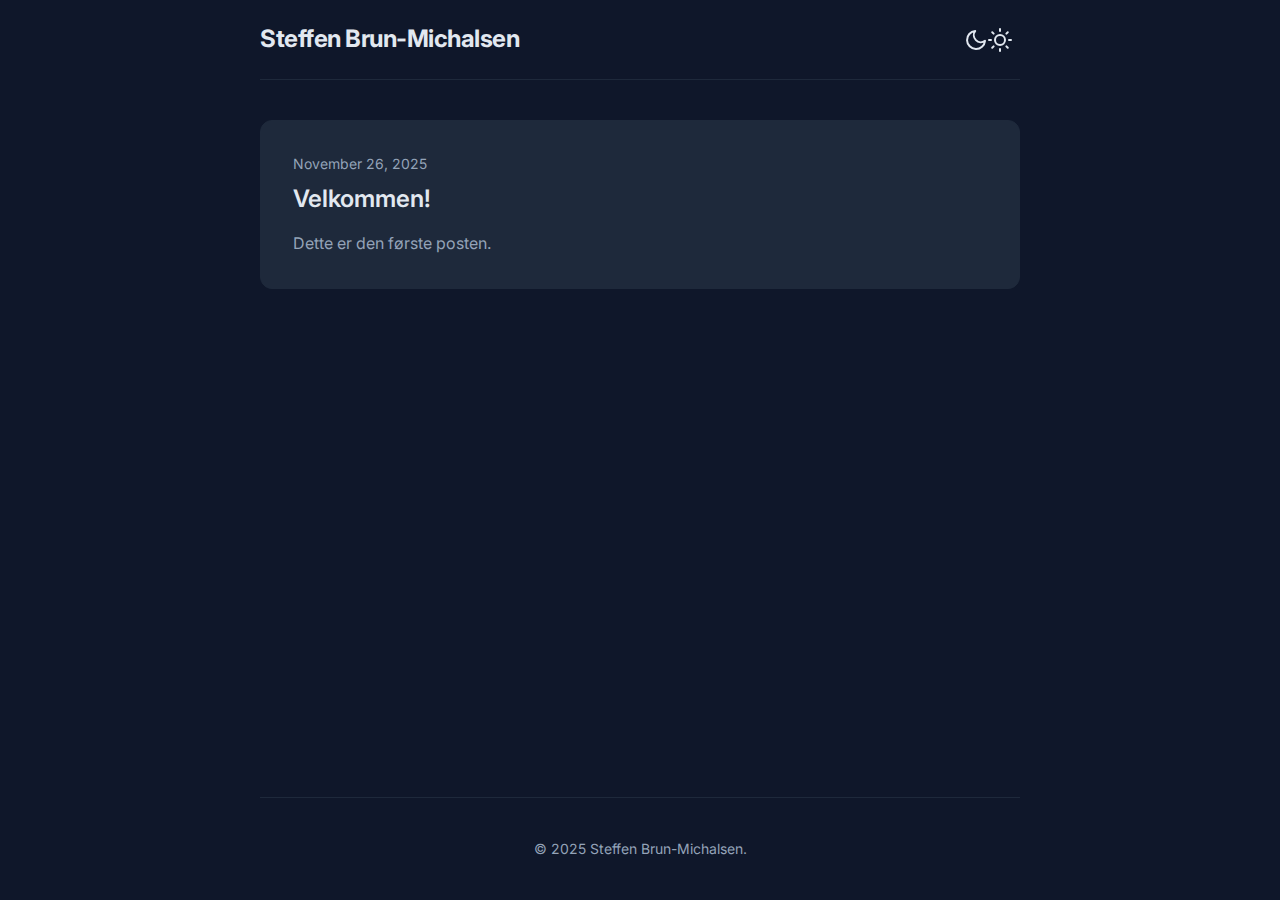
<file: index.html>
<!DOCTYPE html>
<html lang="en" data-theme="dark">

<head>
    <meta charset="UTF-8">
    <meta name="viewport" content="width=device-width, initial-scale=1.0">
    <title>Steffen Brun-Michalsen</title>
    <meta name="description" content="My personal blog.">
    <link rel="preconnect" href="https://fonts.googleapis.com">
    <link rel="preconnect" href="https://fonts.gstatic.com" crossorigin>
    <link href="https://fonts.googleapis.com/css2?family=Inter:wght@300;400;600;700&display=swap" rel="stylesheet">
    <link rel="stylesheet" href="style.css">
</head>

<body>
    <div class="container">
        <header class="site-header">
            <h1 class="logo"><a href="#" id="home-link">Steffen Brun-Michalsen</a></h1>
            <nav>
                <button id="theme-toggle" aria-label="Toggle Dark Mode">
                    <svg class="icon-moon" xmlns="http://www.w3.org/2000/svg" width="24" height="24" viewBox="0 0 24 24"
                        fill="none" stroke="currentColor" stroke-width="2" stroke-linecap="round"
                        stroke-linejoin="round">
                        <path d="M21 12.79A9 9 0 1 1 11.21 3 7 7 0 0 0 21 12.79z"></path>
                    </svg>
                    <svg class="icon-sun" xmlns="http://www.w3.org/2000/svg" width="24" height="24" viewBox="0 0 24 24"
                        fill="none" stroke="currentColor" stroke-width="2" stroke-linecap="round"
                        stroke-linejoin="round">
                        <circle cx="12" cy="12" r="5"></circle>
                        <line x1="12" y1="1" x2="12" y2="3"></line>
                        <line x1="12" y1="21" x2="12" y2="23"></line>
                        <line x1="4.22" y1="4.22" x2="5.64" y2="5.64"></line>
                        <line x1="18.36" y1="18.36" x2="19.78" y2="19.78"></line>
                        <line x1="1" y1="12" x2="3" y2="12"></line>
                        <line x1="21" y1="12" x2="23" y2="12"></line>
                        <line x1="4.22" y1="19.78" x2="5.64" y2="18.36"></line>
                        <line x1="18.36" y1="5.64" x2="19.78" y2="4.22"></line>
                    </svg>
                </button>
            </nav>
        </header>

        <main id="main-content">
            <!-- Content will be injected here -->
            <div id="posts-list" class="posts-grid">
                <!-- Posts will be listed here -->
            </div>
            <article id="post-view" class="hidden">
                <!-- Single post content will be shown here -->
            </article>
        </main>

        <footer class="site-footer">
            <p>&copy; 2025 Steffen Brun-Michalsen.</p>
        </footer>
    </div>

    <script src="script.js"></script>
</body>

</html>
</file>
<file: style.css>
:root {
    /* Colors - Light Mode */
    --bg-color: #ffffff;
    --text-color: #1a1a1a;
    --accent-color: #3b82f6; /* A nice modern blue */
    --secondary-text: #666666;
    --border-color: #e5e5e5;
    --card-bg: #f9fafb;
    --card-hover: #f3f4f6;

    /* Typography */
    --font-sans: 'Inter', system-ui, -apple-system, sans-serif;
    --max-width: 800px;
    --header-height: 80px;
}

[data-theme="dark"] {
    /* Colors - Dark Mode */
    --bg-color: #0f172a;
    --text-color: #e2e8f0;
    --accent-color: #60a5fa;
    --secondary-text: #94a3b8;
    --border-color: #1e293b;
    --card-bg: #1e293b;
    --card-hover: #334155;
}

* {
    box-sizing: border-box;
    margin: 0;
    padding: 0;
}

body {
    font-family: var(--font-sans);
    background-color: var(--bg-color);
    color: var(--text-color);
    line-height: 1.6;
    transition: background-color 0.3s ease, color 0.3s ease;
}

a {
    color: inherit;
    text-decoration: none;
    transition: color 0.2s ease;
}

a:hover {
    color: var(--accent-color);
}

.container {
    max-width: var(--max-width);
    margin: 0 auto;
    padding: 0 20px;
    min-height: 100vh;
    display: flex;
    flex-direction: column;
}

/* Header */
.site-header {
    height: var(--header-height);
    display: flex;
    justify-content: space-between;
    align-items: center;
    border-bottom: 1px solid var(--border-color);
    margin-bottom: 40px;
}

.logo {
    font-size: 1.5rem;
    font-weight: 700;
    letter-spacing: -0.02em;
}

/* Theme Toggle */
#theme-toggle {
    background: none;
    border: none;
    cursor: pointer;
    color: var(--text-color);
    padding: 8px;
    border-radius: 50%;
    transition: background-color 0.2s ease;
    display: flex;
    align-items: center;
    justify-content: center;
}

#theme-toggle:hover {
    background-color: var(--card-hover);
}

.icon-sun, .icon-moon {
    display: none;
}

/* Logic to show correct icon based on theme */
[data-theme="dark"] .icon-sun { display: block; }
:not([data-theme="dark"]) .icon-moon { display: block; }

/* Main Content */
#main-content {
    flex: 1;
}

/* Posts Grid */
.posts-grid {
    display: grid;
    gap: 2rem;
}

.post-card {
    padding: 2rem;
    border: 1px solid var(--border-color);
    border-radius: 12px;
    background-color: var(--card-bg); /* Optional: subtle bg for cards */
    transition: transform 0.2s ease, box-shadow 0.2s ease, border-color 0.2s ease;
    cursor: pointer;
}

.post-card:hover {
    transform: translateY(-2px);
    box-shadow: 0 10px 15px -3px rgba(0, 0, 0, 0.05);
    border-color: var(--accent-color);
}

.post-date {
    font-size: 0.875rem;
    color: var(--secondary-text);
    margin-bottom: 0.5rem;
    display: block;
}

.post-title {
    font-size: 1.5rem;
    font-weight: 600;
    margin-bottom: 1rem;
    line-height: 1.3;
}

.post-excerpt {
    color: var(--secondary-text);
    font-size: 1rem;
}

/* Single Post View */
.hidden {
    display: none;
}

.post-content {
    animation: fadeIn 0.4s ease;
}

@keyframes fadeIn {
    from { opacity: 0; transform: translateY(10px); }
    to { opacity: 1; transform: translateY(0); }
}

.back-button {
    display: inline-flex;
    align-items: center;
    margin-bottom: 2rem;
    font-weight: 500;
    color: var(--secondary-text);
}

.back-button:hover {
    color: var(--accent-color);
}

.post-header {
    margin-bottom: 3rem;
    text-align: center;
}

.post-header h1 {
    font-size: 2.5rem;
    margin-bottom: 1rem;
    letter-spacing: -0.03em;
}

.post-body {
    font-size: 1.125rem;
    line-height: 1.8;
}

.post-body p {
    margin-bottom: 1.5rem;
}

.post-body h2 {
    font-size: 1.8rem;
    margin-top: 3rem;
    margin-bottom: 1rem;
}

.post-body ul {
    margin-bottom: 1.5rem;
    padding-left: 1.5rem;
}

.post-body li {
    margin-bottom: 0.5rem;
}

/* Footer */
.site-footer {
    margin-top: 60px;
    padding: 40px 0;
    border-top: 1px solid var(--border-color);
    text-align: center;
    color: var(--secondary-text);
    font-size: 0.875rem;
}

/* Responsive */
@media (max-width: 600px) {
    .post-header h1 {
        font-size: 2rem;
    }
    
    .post-card {
        padding: 1.5rem;
    }
}
</file>
